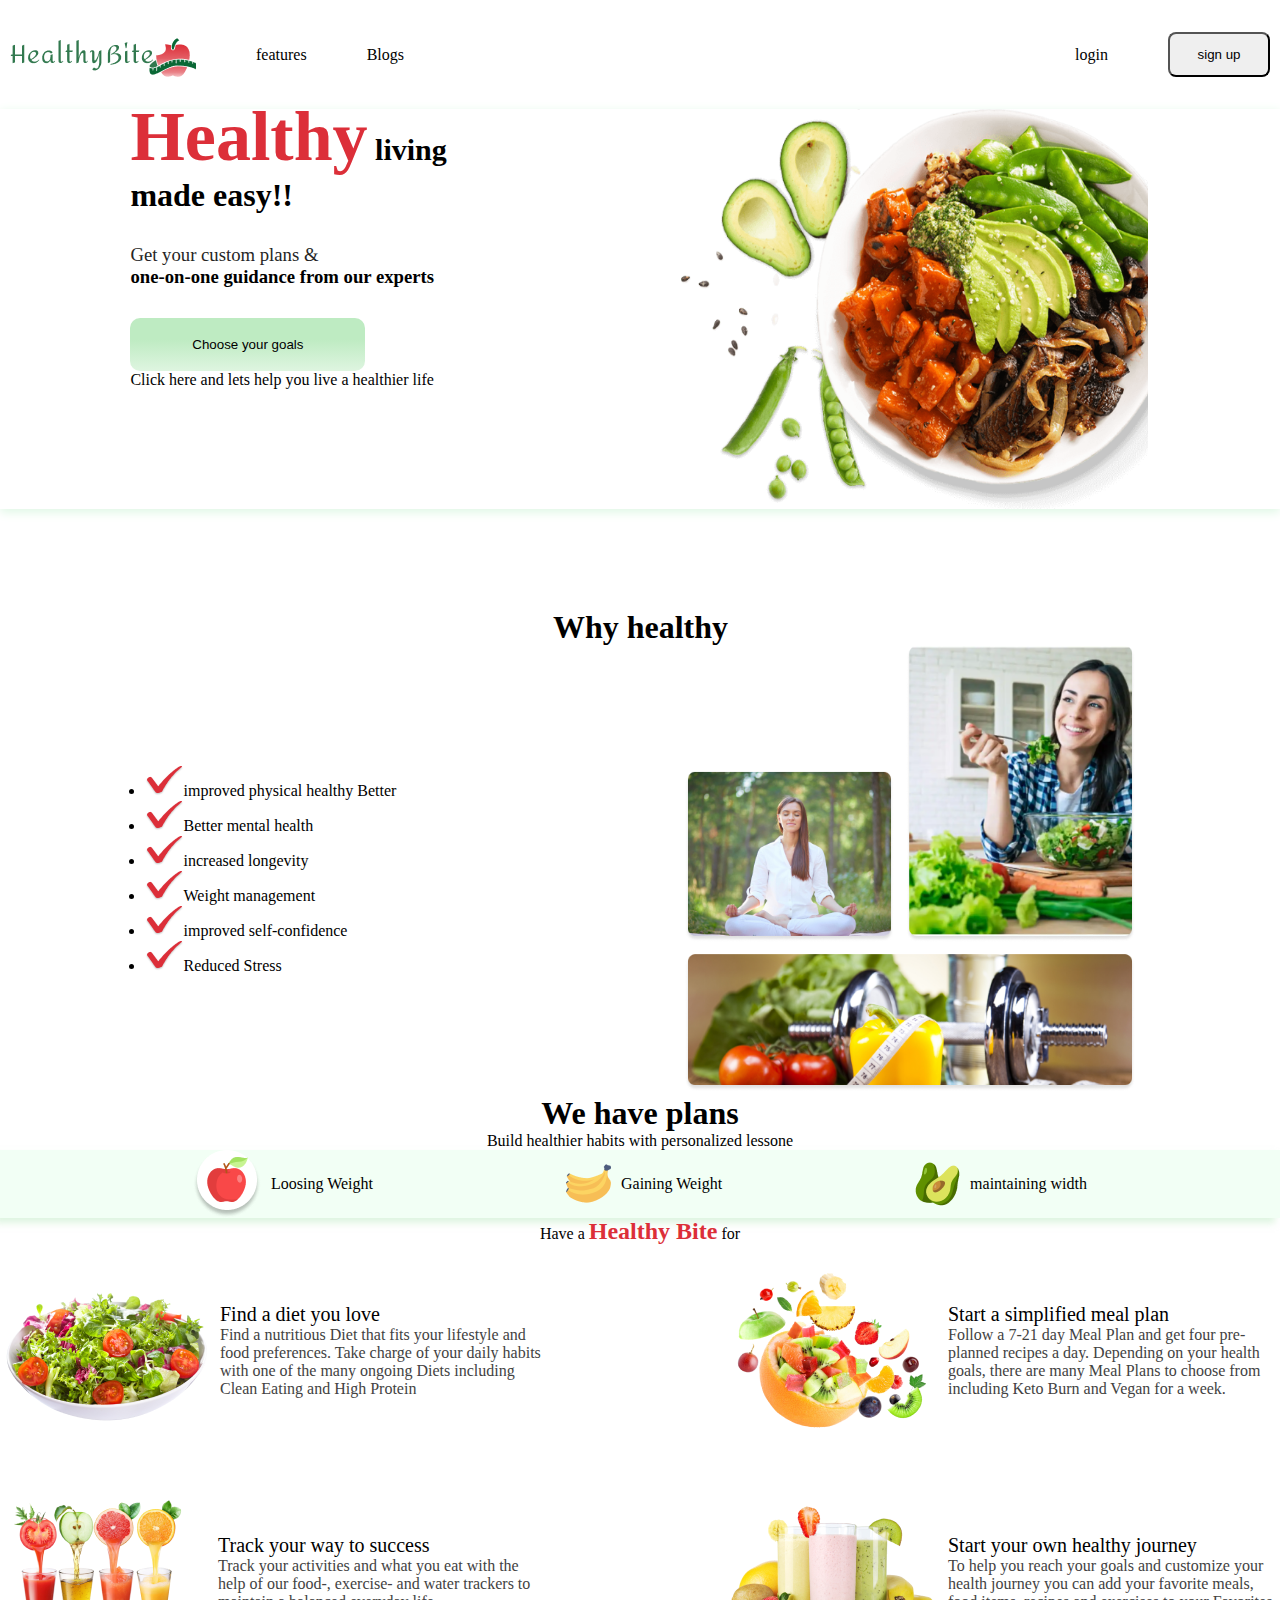
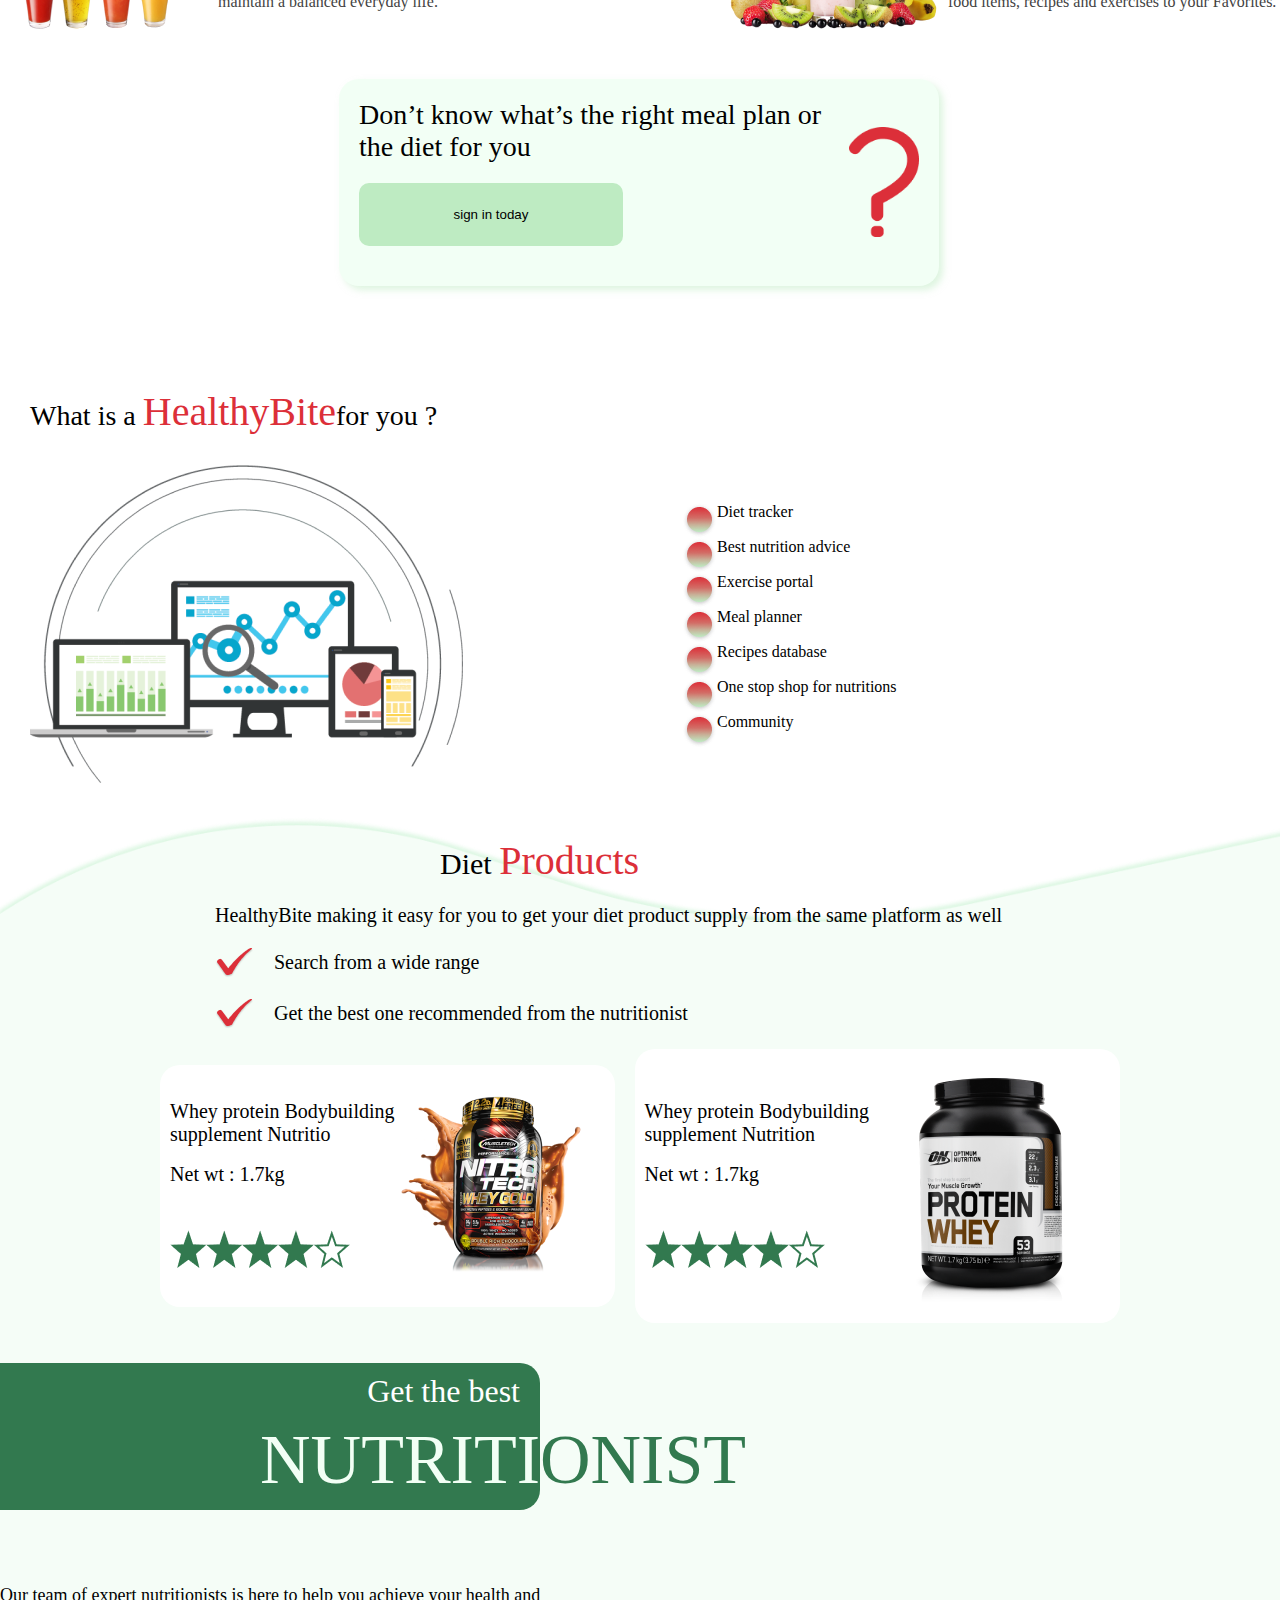
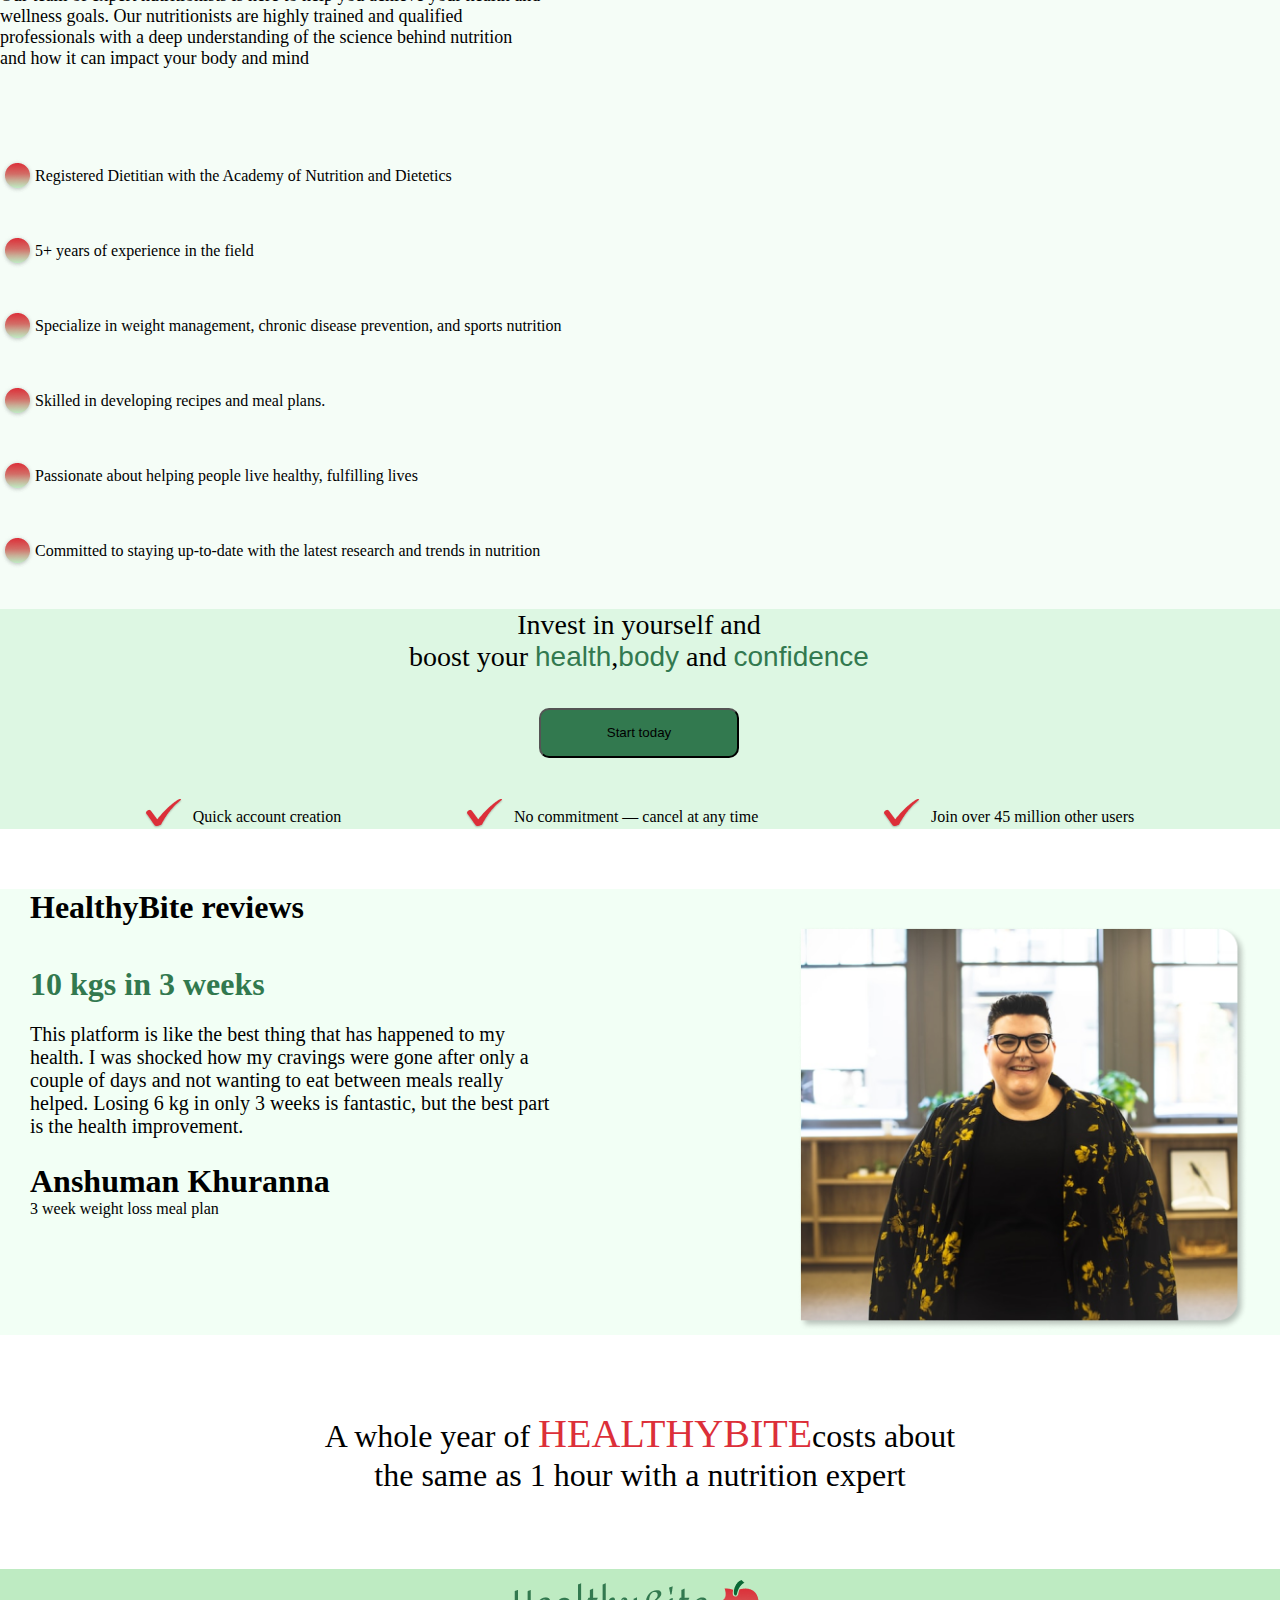
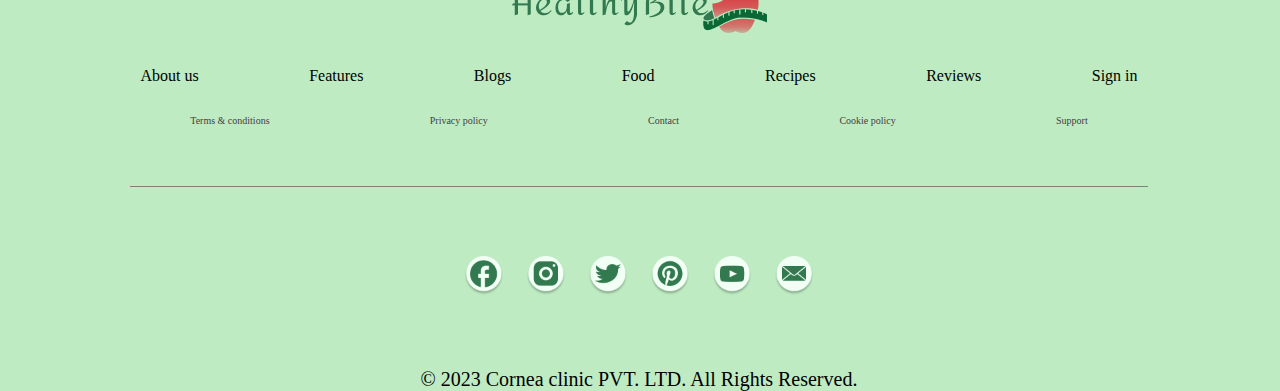
<file: index.html>
<!DOCTYPE html>
<html lang="en">
  <head>
    <meta charset="UTF-8" />
    <meta name="viewport" content="width=device-width, initial-scale=1.0" />
    <title>HealthyBite</title>
    <link rel="stylesheet" href="styles.css" />
  </head>
  <body>
    <header id="container">
      <div id="logo-div">
        <img src="Group 1 (1).png" alt="" />
        <p>features</p>
        <p>Blogs</p>
      </div>
      <div id="nav-div">
        <p>login</p>
        <button id="sign-up">sign up</button>
      </div>
    </header>

    <section id="hero">
      <div id="henesy">
        <p id="healthy">Healthy<span id="healthy2"> living</span></p>
        <h1 id="won">made easy!!</h1>
        <h3 id="won-2">Get your custom plans &</h3>

        <h3>one-on-one guidance from our experts</h3>

        <a href="./Healthy.html"
          ><button id="sign-in">Choose your goals</button></a
        >
        <p>Click here and lets help you live a healthier life</p>
      </div>
      <div id="profile-picture">
        <img id="profile-pic" src="pngwing 2.png" alt="" />
      </div>
    </section>
    <div id="layout">
      <h1>Why healthy</h1>
    </div>
    <div id="name">
      <div id="text">
        <div>
          <ul>
            <li>
              <img src="tttick.png" alt="" />improved physical healthy Better
            </li>
            <li><img src="tttick.png" alt="" />Better mental health</li>
            <li><img src="tttick.png" alt="" />increased longevity</li>
            <li><img src="tttick.png" alt="" />Weight management</li>
            <li><img src="tttick.png" alt="" />improved self-confidence</li>
            <li><img src="tttick.png" alt="" />Reduced Stress</li>
          </ul>
        </div>
        <div id="picture">
          <img src="pics.png" alt="" />
        </div>
      </div>
    </div>

    <div id="title">
      <h1>We have plans</h1>
      <p>Build healthier habits with personalized lessone</p>
    </div>
    <div id="net">
      <div id="Build">
        <ul id="rice">
          <li id=""><img src="icon1.png" alt="" />Loosing Weight</li>
          <li><img src="banana 1.png" alt="" />Gaining Weight</li>
          <li><img src="avocado 1.png" alt="" />maintaining width</li>
        </ul>
      </div>
    </div>
    <p id="Stress">Have a <span id="Bite"> Healthy Bite</span> for</p>
    <div id="easy">
      <div class="bites">
        <div id="fits">
          <img src="pngwing 7 (1).png" alt="" />
        </div>
        <div id="qwp">
          <p id="today">Find a diet you love</p>
          <p id="Better">
            Find a nutritious Diet that fits your lifestyle and food
            preferences. Take charge of your daily habits with one of the many
            ongoing Diets including Clean Eating and High Protein
          </p>
        </div>
      </div>
      <div class="bites">
        <div><img src="pngwing 7 (3).png" alt="" /></div>
        <div>
          <p id="Vegan">Start a simplified meal plan</p>
          <p id="Vegan-2">
            Follow a 7-21 day Meal Plan and get four pre-planned recipes a day.
            Depending on your health goals, there are many Meal Plans to choose
            from including Keto Burn and Vegan for a week.
          </p>
        </div>
      </div>
      <div class="bites">
        <div><img src="pngwing 7 (4).png" alt="" /></div>
        <div>
          <p id="ammet">Track your way to success</p>
          <p id="ammet-2">
            Track your activities and what you eat with the help of our food-,
            exercise- and water trackers to maintain a balanced everyday life.
          </p>
        </div>
      </div>
      <div class="bites">
        <div><img src="pngwing 7 (5).png" alt="" /></div>
        <div>
          <p id="vow">Start your own healthy journey</p>
          <p id="vow-2">
            To help you reach your goals and customize your health journey you
            can add your favorite meals, food items, recipes and exercises to
            your Favorites.
          </p>
        </div>
      </div>
    </div>
    <section id="nav-pat">
      <div id="ongoing">
        <div>
          <p id="Keto">
            Don’t know what’s the right meal plan or the diet for you
          </p>
          <button id="success">sign in today</button>
        </div>
        <div id="ongoing-image"><img src="ques mark.png" alt="" /></div>
      </div>
    </section>

    <section id="cway">
      <div id="balanced">
        <p id="Keto">What is a <span id="day">HealthyBite</span>for you ?</p>
      </div>
      <div id="all">
        <div>
          <img src="pngwing 9 (1).png" alt="" />
        </div>
        <div id="life">
          <div class="mix">
            <img src="Ellipse 4.png" alt="" />
            <p>Diet tracker</p>
          </div>
          <div class="mix">
            <img src="Ellipse 4.png" alt="" />
            <p>Best nutrition advice</p>
          </div>

          <div class="mix">
            <img src="Ellipse 4.png" alt="" />
            <p>Exercise portal</p>
          </div>

          <div class="mix">
            <img src="Ellipse 4.png" alt="" />
            <p>Meal planner</p>
          </div>

          <div class="mix">
            <img src="Ellipse 4.png" alt="" />
            <p>Recipes database</p>
          </div>

          <div class="mix">
            <img src="Ellipse 4.png" alt="" />
            <p>One stop shop for nutritions</p>
          </div>

          <div class="mix">
            <img src="Ellipse 4.png" alt="" />
            <p>Community</p>
          </div>
        </div>
      </div>
    </section>
    <section id="man">
      <div id="pre-planned1">
        <p id="trackers">Diet <span id="pre-planned2">Products</span></p>
      </div>
      <div id="journey">
        <p id="week">
          HealthyBite making it easy for you to get your diet product supply
          from the same platform as well
        </p>
        <div class="diet-tag">
          <img src="tttick.png" alt="" />
          <p id="meals">Search from a wide range</p>
        </div>
        <div class="diet-tag">
          <img src="tttick.png" alt="" />
          <p id="meals-2">Get the best one recommended from the nutritionist</p>
        </div>
      </div>

      <div id="see-all">
        <div id="management">
          <div id="features">
            <div id="simplified">
              <p id="nk1">
                Whey protein Bodybuilding<br />
                supplement Nutritio
              </p>
              <p id="nk2">Net wt : 1.7kg</p>

              <img src="stars (1).png" alt="" id="nav-pat" />
            </div>

            <img src="Rectangle 27 (2).png" alt="" />
          </div>
        </div>

        <div id="management">
          <div id="features">
            <div id="simplified">
              <p id="nk1">
                Whey protein Bodybuilding <br />
                supplement Nutrition
              </p>
              <p id="nk2">Net wt : 1.7kg</p>

              <img src="stars (1).png" alt="" id="nav-pat" />
            </div>

            <img src="Rectangle 27.png" alt="" />
          </div>
        </div>
      </div>
    </section>

    <section id="nutrition">
      <div id="net-obvp">
        <div id="Net-op1">
          <p id="Net-op2">Get the best</p>
          <p id="Net-op3">NUTRITI</p>
        </div>
        <span id="milk">ONIST</span>
      </div>

      <div id="fat-pdsh">
        <p id="sodium">
          Our team of expert nutritionists is here to help you achieve your
          health and <br />
          wellness goals. Our nutritionists are highly trained and qualified
          <br />
          professionals with a deep understanding of the science behind
          nutrition <br />
          and how it can impact your body and mind
        </p>
      </div>
      <ul>
        <li class="academy">
          <img src="Ellipse 4.png" alt="" />
          <p>
            Registered Dietitian with the Academy of Nutrition and Dietetics
          </p>
        </li>
        <li class="academy">
          <img src="Ellipse 4.png" alt="" />
          <p>5+ years of experience in the field</p>
        </li>
        <li class="academy">
          <img src="Ellipse 4.png" alt="" />
          <p>
            Specialize in weight management, chronic disease prevention, and
            sports nutrition
          </p>
        </li>
        <li class="academy">
          <img src="Ellipse 4.png" alt="" />
          <p>Skilled in developing recipes and meal plans.</p>
        </li>
        <li class="academy">
          <img src="Ellipse 4.png" alt="" />
          <p>Passionate about helping people live healthy, fulfilling lives</p>
        </li>
        <li class="academy">
          <img src="Ellipse 4.png" alt="" />
          <p>
            Committed to staying up-to-date with the latest research and trends
            in nutrition
          </p>
        </li>
      </ul>
    </section>
    <section id="charset-oope">
      <div id="customize">
        <p id="customize-2">
          Invest in yourself and <br />
          boost your <span class="cust-ize"> health</span>,<span
            class="cust-ize"
            >body</span
          >
          and <span class="cust-ize">confidence</span>
        </p>
      </div>
      <div id="super">
        <button id="supers">Start today</button>
      </div>
      <div id="lankaidi">
        <div id="quick">
          <img src="tttick.png" alt="" />
          <p id="quick2">Quick account creation</p>
        </div>
        <div id="quick">
          <img src="tttick.png" alt="" />
          <p id="quick2">No commitment — cancel at any time</p>
        </div>
        <div id="quick">
          <img src="tttick.png" alt="" />
          <p id="quick2">Join over 45 million other users</p>
        </div>
      </div>
    </section>

    <section id="Bodybuilding">
      <div>
        <h1 id="paris">HealthyBite reviews</h1>
      </div>

      <div id="tems">
        <div>
          <h5 id="club"><span id="club-2">10 kgs in 3 weeks</span></h5>
          <p id="cancel-oytyur">
            This platform is like the best thing that has happened to my
            <br />health. I was shocked how my cravings were gone after only a
            <br />couple of days and not wanting to eat between meals really
            <br />
            helped. Losing 6 kg in only 3 weeks is fantastic, but the best part
            <br />
            is the health improvement.
          </p>
          <h1 id="weeks">Anshuman Khuranna</h1>
          <p>3 week weight loss meal plan</p>
        </div>
        <div>
          <img id="fat-man" src="Rectangle 17.png" alt="" />
        </div>
      </div>
    </section>
    <div id="ONly">
      <p id="only-2">
        A whole year of <span id="only-3">HEALTHYBITE</span>costs about <br />
        the same as 1 hour with a nutrition expert
      </p>
    </div>
    <section id="section2">
      <div id="mark-opj-1">
        <img src="Group 1 (3).png" alt="" id="mark-opj" />
      </div>
      <div id="navy">
        <ul>
          About us
        </ul>
        <ul>
          Features
        </ul>
        <ul>
          Blogs
        </ul>
        <ul>
          Food
        </ul>
        <ul>
          Recipes
        </ul>
        <ul>
          Reviews
        </ul>
        <ul>
          Sign in
        </ul>
      </div>

      <div id="bureey">
        <ul>
          Terms & conditions
        </ul>
        <ul>
          Privacy policy
        </ul>
        <ul>
          Contact
        </ul>
        <ul>
          Cookie policy
        </ul>
        <ul>
          Support
        </ul>
      </div>
      <div id="line"></div>
      <div id="social">
        <img src="social media.png" alt="" id="Specialize" />
      </div>
      <div id="clinic">
        <p id="clinic-2">© 2023 Cornea clinic PVT. LTD. All Rights Reserved.</p>
      </div>
    </section>
  </body>
</html>
</file>
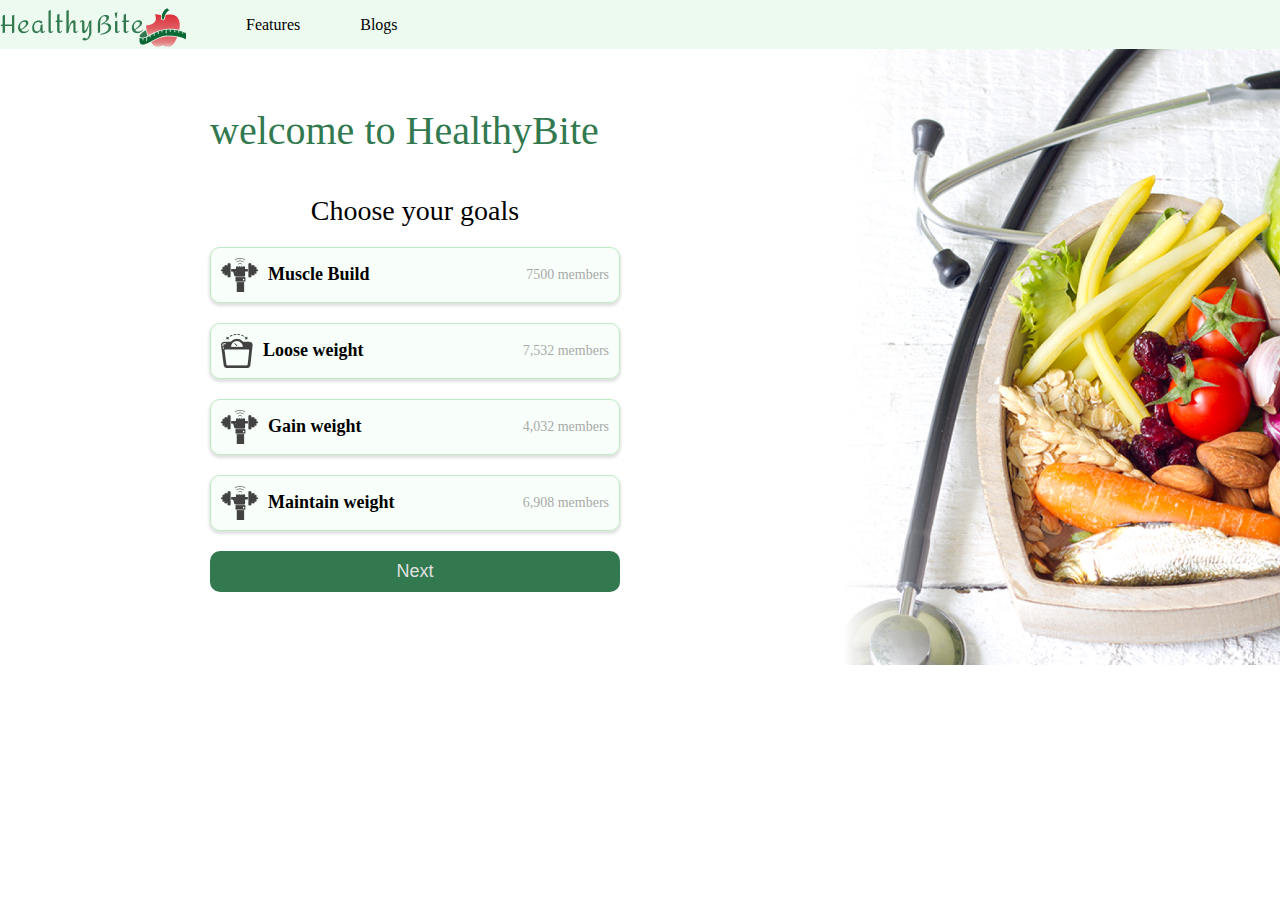
<file: Healthy.html>
<!DOCTYPE html>
<html lang="en">
  <head>
    <meta charset="UTF-8" />
    <meta name="viewport" content="width=device-width, initial-scale=1.0" />
    <title>Choose your goals</title>
    <link rel="stylesheet" href="healthy.css" />
  </head>
  <body>
    <div id="background-image">
      <img src="Group 1 (1).png" alt="" />
      
        <ul>
          Features
        </ul>
        <ul>
          Blogs
        </ul>
    </div>
    
    <div id="health-container">
        <div id="daily-drop">
            <p id="deep">
                welcome to HealthyBite 
                <p id="gone">Choose your goals</p>
            </p>
            <div id="bone">
              <div class="health-goal">
                <input type="radio" name="health-goal" value="muscle-build" id="muscle-build" hidden>
                <label class="goal-div" for="muscle-build">
                  <div class="content">
                    <img src="Group (1).png"/>
                    <a href="muscle.html" class="a"> <p>Muscle Build</p></a>
                  </div>
                  <span>7500 members</span>
                </label>
              </div>

                <div class="health-goal">
                  <input type="radio" name="health-goal" value="loose-weight" id="loose-weight" hidden>
                  <label class="goal-div" for="loose-weight">
                    <div class="content">
                      <img src="maintain weight icon.png"/>
                      <a href="https://www.healthline.com" class="a"> <p>Loose weight</p></a>
                    </div>
                    <span>7,532 members</span>
                  </label>
                </div>
                
                <div class="health-goal">
                  <input type="radio" name="health-goal" value="gain-weight" id="gain-weight" hidden>
                  <label class="goal-div" for="gain-weight">
                    <div class="content">
                      <img src="Group (1).png"/>
                       <a href="https://www.eatingwell.com" class="a"><p> Gain weight</p> </a>
                    </div>
                    <span>4,032 members</span>
                  </label>
                </div>
                  
                <div class="health-goal">
                  <input type="radio" name="health-goal" value="maintain-weight" id="maintain-weight" hidden>
                  <label class="goal-div" for="maintain-weight">
                    <div class="content">
                      <img src="Group (1).png"/>
                      <a href="https://www.medicalnewstoday.com " class="a"><p>Maintain weight</p></a>
                    </div>
                    <span>6,908 members</span>
                  </label>
                </div>
              </div>
                    
                
              <button id="next">Next</button>
        </div>

        <div id="health-image">
          <img src="Rectangle 33.png"/>
        </div>
    </div>
          
  </body>
</html>
</file>
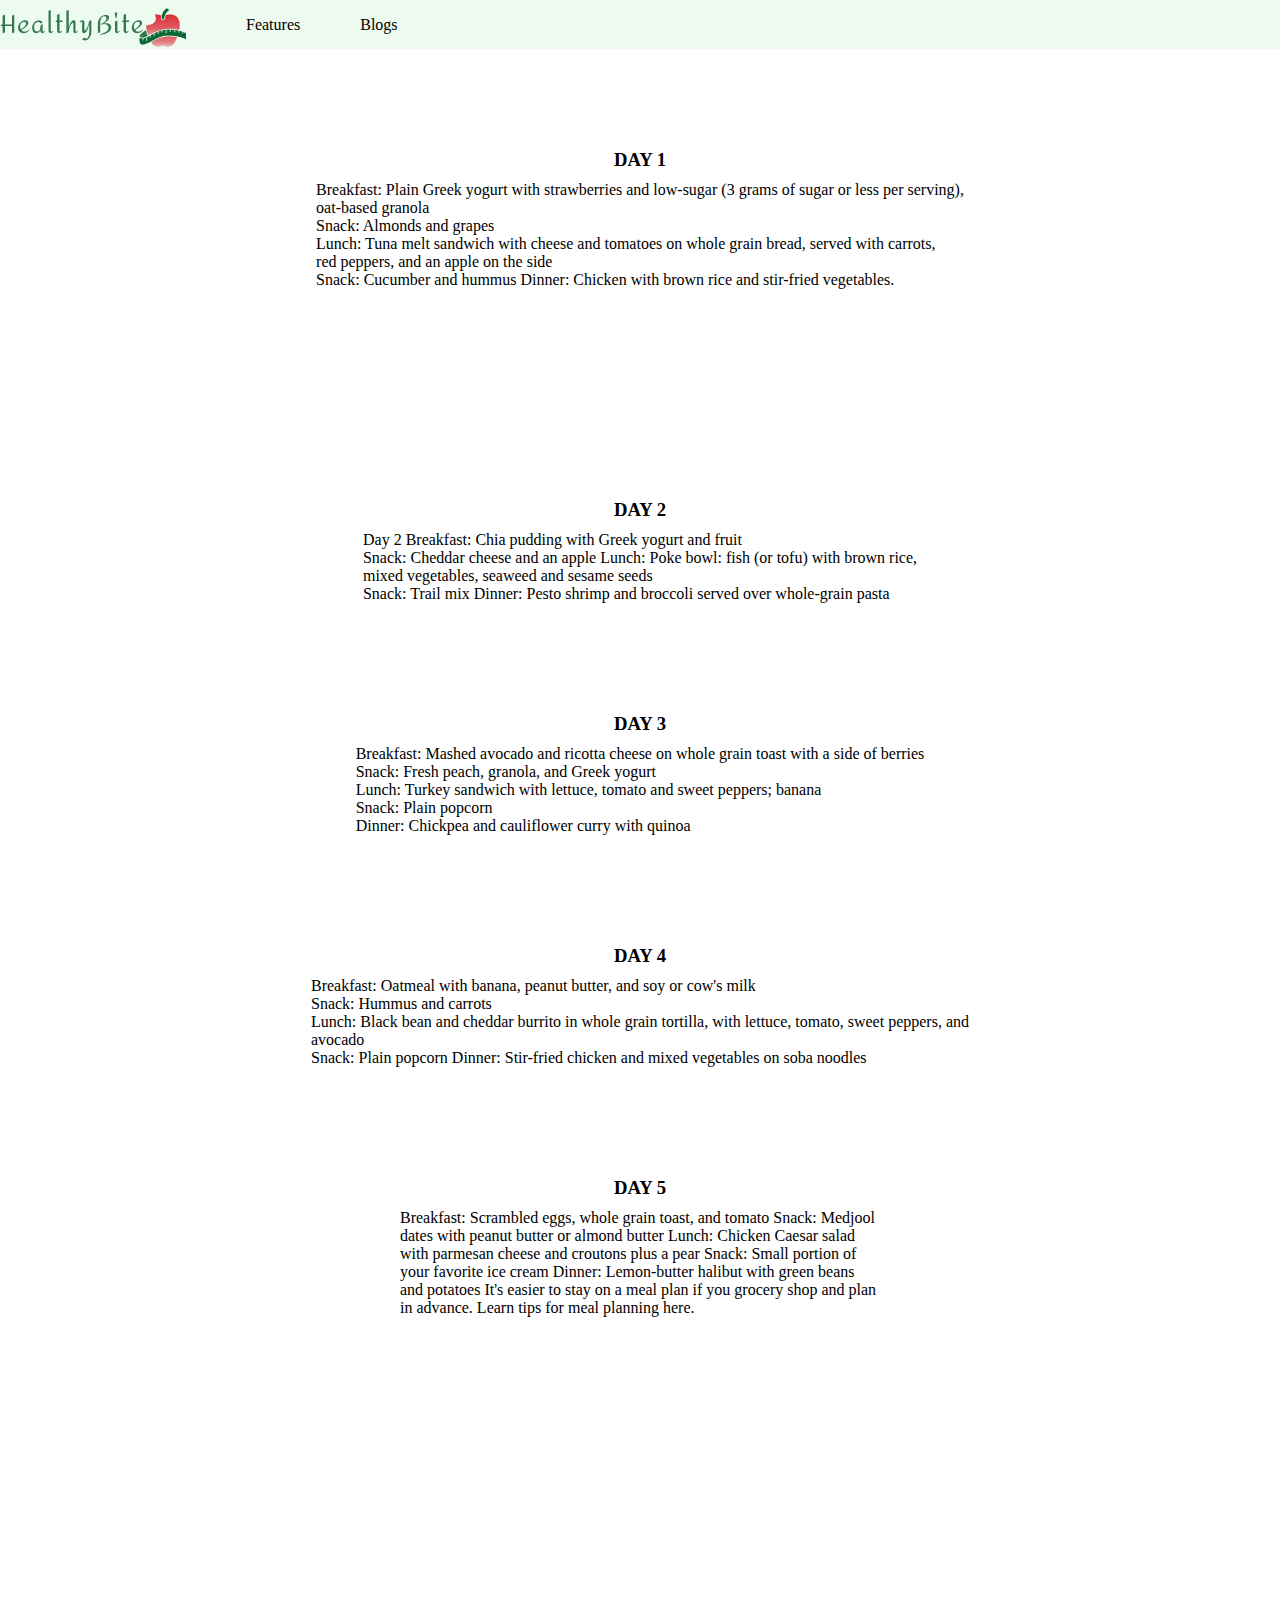
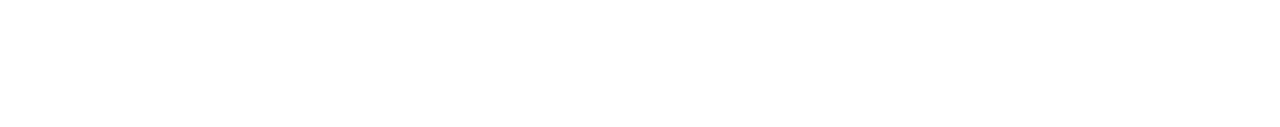
<file: muscle.html>
<!DOCTYPE html>
<html lang="en">
<head>
    <meta charset="UTF-8">
    <meta name="viewport" content="width=device-width, initial-scale=1.0">
    <title>Document</title>
    <link rel="stylesheet" href="styles.css">
</head>
<body>
    <div id="background-image">
        <img src="Group 1 (1).png" alt="" />
        
          <ul>
            Features
          </ul>
          <ul>
            Blogs
          </ul>
      </div>
      <div id="div-pop">
        <h3 id="DAY-1">
            DAY 1
        </h3>

            <p class="li-tag">
                Breakfast: Plain Greek yogurt with strawberries and low-sugar (3 grams of sugar or less per serving), <br> oat-based granola <br> 
             Snack: Almonds and grapes <br>
Lunch: Tuna melt sandwich with cheese and tomatoes on whole grain bread, served with carrots,<br> red peppers, and an apple on the side <br>
Snack: Cucumber and hummus
Dinner: Chicken with brown rice and stir-fried vegetables.

            </p>

      </div>
      <div id="div-pop">
        <h3 id="DAY-1">
            DAY 2
        </h3>
        <P class="li-tag">
            Day 2
            Breakfast: Chia pudding with Greek yogurt and fruit <br>
            Snack: Cheddar cheese and an apple
            Lunch: Poke bowl: fish (or tofu) with brown rice,<br> mixed vegetables, seaweed and sesame seeds <br>
            Snack: Trail mix 
            Dinner: Pesto shrimp and broccoli served over whole-grain pasta
            
        </P>
        <div id="div-pop">
            <h3 id="DAY-1">
                DAY 3
            </h3>
            <p class="li-tag">
                Breakfast: Mashed avocado and ricotta cheese on whole grain toast with a side of berries <br>
                Snack: Fresh peach, granola, and Greek yogurt
                <br>
                Lunch: Turkey sandwich with lettuce, tomato and sweet peppers; banana
                <br>
                Snack: Plain popcorn
                <br>
                Dinner: Chickpea and cauliflower curry with quinoa
                
            </p>
            <div id="div-pop">
                <h3 id="DAY-1">
                    DAY 4
                </h3>
                <p class="li-tag">
                    Breakfast: Oatmeal with banana, peanut butter, and soy or cow's milk <br>
                 Snack: Hummus and carrots	<br>
               Lunch: Black bean and cheddar burrito in whole grain tortilla, with lettuce, tomato, sweet peppers, and <br> avocado <br>
              Snack: Plain popcorn
              Dinner: Stir-fried chicken and mixed vegetables on soba noodles

                </p>
                <div id="div-pop">
                    <h3 id="DAY-1">
                        DAY 5
                    </h3>
                    <p class="li-tag">
                        Breakfast: Scrambled eggs, whole grain toast, and tomato
Snack: Medjool dates with peanut butter or almond butter
Lunch: Chicken Caesar salad with parmesan cheese and croutons plus a pear
Snack: Small portion of your favorite ice cream
Dinner: Lemon-butter halibut with green beans and potatoes
It's easier to stay on a meal plan if you grocery shop and plan in advance. Learn tips for meal planning here.

                    </p>

</body>
</html>
</file>
<file: styles.css>
* {
  margin: 0;
  padding: 0;
  box-sizing: border-box;
}
#logo-div {
  display: flex;
  list-style-type: none;
  column-gap: 60px;
  align-items: center;
}
#nav-div {
  display: flex;
  column-gap: 60px;
  align-items: center;
}

#container {
  display: flex;
  justify-content: space-between;
  padding: 10px;
  margin: 20px auto;
}

#sign-up {
  width: 102px;
  height: 45px;
  border-radius: 8px;
}

#healthy {
  color: #dc2f39;
  font-family: Open Sans;
  font-size: 70px;
  font-weight: 700;
  line-height: 55px;
  text-align: left;
  width: Hug (235px) px;
  height: Hug (77px) px;
  gap: 5px;
  opacity: 0px;
}
#healthy2 {
  color: black;
  font-size: 30px;
  font-weight: 700;
  text-align: left;
}

#won-2 {
  color: #252525;
  font-family: Open Sans;
  display: flex;
  justify-content: space-between;
  text-align: left;
  font-weight: 400;
  border-radius: 97px;
  margin-top: 30px;
}

#sign-in {
  background: linear-gradient(
    180deg,
    #beebc2 40.02%,
    rgba(190, 235, 194, 0.5) 100%
  );
  width: 235px;
  height: 53px;
  border: none;
  border-radius: 10px;
  margin-top: 30px;
}

#profile-pic {
  display: flex;
  justify-content: space-evenly;
  width: 500px;
  height: 400px;
  align-items: end;
  gap: 7px;
}
#henesy {
  /* display: flex;
  justify-content: space-between;
  align-items: start; */
}
#hero {
  display: flex;
  justify-content: space-around;
  box-shadow: 0px 3px 10px 0px #ddf7e3;
}
header {
  padding: 0 30px 0 30px;
}
section {
  padding: 0 32px 0 30px;
}

#layout {
  color: black;
  text-align: center;
  margin-left: 1px;
  padding-top: 100px;
}
#text {
  display: flex;
  color: black;
  justify-content: space-around;
  border: 5px;
  align-items: center;
  width: 100%;
}

#name {
  display: flex;
  justify-content: space-around;
  border: 5px;
  align-items: center;
}
#picture {
  max-width: 450px;
  width: 100%;
}

#picture img {
  width: 100%;
  height: 100%;
  object-fit: contain;
}

#line {
  align-items: end;
}
#title {
  text-align: center;
}
#rice {
  display: flex;
  justify-content: space-evenly;
  align-items: center;
  color: #000000;
  list-style: none;
  box-shadow: -5px 5px 7px 0px #beebc280;
  background: #f2fff5;
}
#rice li {
  display: inline-flex;
  align-items: center;
  gap: 10px;
}
#Loosing {
  align-items: center;
}
#Bite {
  color: #dc2f39;
  size: 100px;
  font-size: x-large;
  font-weight: bolder;
}

#Stress {
  text-align: center;
  size: 24px;
}

#easy {
  display: flex;
  flex-wrap: wrap;
  align-items: start;
  justify-content: space-between;
  gap: 10px;
}

#today {
  font-size: 20px;
  color: #000000;
}
#Better {
  color: #424242;
}
#Vegan {
  font-size: 20px;
  color: #000000;
}
#Vegan-2 {
  color: #424242;
}
#ammet {
  font-size: 20px;
  color: #000000;
}
#ammet-2 {
  color: #424242;
}
#vow {
  font-size: 20px;
  color: #000000;
}
#vow-2 {
  color: #424242;
}

.bites {
  display: flex;
  justify-content: center;
  align-items: center;
  column-gap: 10px;
  width: 550px;
}

#fits,
.bites > img {
  width: 208px;
}

#cup {
  display: flex;
  justify-content: center;
  align-items: center;
  column-gap: 10px;
}

#qwp {
  width: 328px;
}

#nav-pat {
  justify-content: center;
  margin: auto;
}
#ongoing {
  display: flex;
  background-color: #f2fff5;
  align-items: center;
  justify-content: center;
  gap: 20px;
  box-shadow: 4px 4px 7px 0px #beebc280;
  border-radius: 20px;
  max-width: 600px;
  width: 100%;
  margin: auto;
  padding: 20px;
}

#Keto {
  color: #000000;
  font-size: 28px;
}

#success {
  background-color: #beebc2;
  padding: 20px;
  width: 264px;
  height: 63px;
  margin: 20px 0;
  border-radius: 10px;
  border: none;
}
#ongoing-image {
  height: 150px;
}
#ongoing-image img {
  width: 100%;
  height: 100%;
  object-fit: contain;
}

#cway {
  column-gap: 101px;
}
#balanced {
  display: flex;
  margin-top: 102px;
  gap: 101px;
  column-gap: 101px;
}
#day {
  color: #dc2f39;
  font-size: 40px;
}
#Keto {
  color: #000000;
}
#life {
  flex-direction: column;
  border: 5px;
  align-items: center;
  width: 100%;
  border: none;
}

.mix {
  display: flex;
}

#all {
  display: flex;
  gap: 219px;
  justify-content: space-between;
  align-items: center;
  width: 100%;
  margin: 30px auto;
}

#pre-planned1 {
  display: flex;
  justify-content: center;
}

#pre-planned2 {
  color: #dc2f39;
  font-size: 40px;
}
#trackers {
  color: #000000;
  font-size: 30px;
  width: 400px;
}
#week {
  font-size: 20px;
  color: #000000;
}

#journey {
  margin: 20px auto;
  max-width: 850px;
  width: 100%;
}
.diet-tag {
  display: flex;
  align-items: center;
  gap: 20px;
  margin: 20px 0;
}
#meals {
  color: #000000;
  font-size: 20px;
}
#meals-2 {
  color: #000000;
  font-size: 20px;
}

#nk1 {
  color: #000000;
  font-size: 20px;
  margin-bottom: 17.16px;
}

#nk2 {
  color: #000000;
  font-size: 20px;
  margin-bottom: 43.5px;
}

#features {
  display: flex;
  justify-content: center;
  align-items: center;
}
#management {
  display: flex;
  justify-content: space-evenly;
  background-color: white;
  padding: 10px;
  border-radius: 20px;
}

#Net-op1 {
  display: flex;
  flex-direction: column;
  text-align: right;
  background: #32794f;
  width: 540px;
  gap: 10px;
  padding: 10px 0;
  border-radius: 0px 20px 20px 0px;
  opacity: 0px;
}

#Net-op2 {
  color: #ffffff;
  font-size: 32px;
  padding: 0 20px;
}
#Net-op3 {
  text-align: right;
  font-size: 70px;
  color: #f2fff5;
}

#milk {
  color: #32794f;
  padding: 10px 0;
  width: 514px;
  font-size: 70px;
}

#crumbl {
  display: flex;
}

#sodium {
  font-size: 18px;
  margin-bottom: 50px;
}
#fat-pdsh {
  margin-top: 55px;
  padding: 20px 0;
}
.academy {
  display: flex;
  align-items: center;
  padding: 20px 0;
}
#img-30 {
  display: flex;
  justify-content: space-between;
}

#net-obvp {
  display: flex;
  align-items: end;
}
#man {
  width: 100%;
  padding: 20px;
  background-image: url("Rectangle\ 24.png");
  background-size: cover;
}
#see-all {
  display: flex;
  gap: 20px;
  align-items: center;
  justify-content: center;
}
#nutrition {
  background-color: #f5fdf7;
  padding: 20px 0;
}
#comma {
  font-family: "Courier New", Courier, monospace;
}
#customize {
  display: flex;
  justify-content: center;
}

#customize-2 {
  color: #000000;
  font-size: 28px;
  text-align: center;
}
.cust-ize {
  color: #32794f;
  font-family: arial;
}

#super {
  display: flex;
  justify-content: center;
}
#supers {
  margin-top: 35px;
  border-radius: 10px;
  width: 200px;
  height: 50px;
  background-color: #32794f;
}
#lankaidi {
  display: flex;
  justify-content: space-evenly;
  align-items: center;
  gap: 10px;
  margin-top: 40px;
}
#quick {
  display: flex;
}
#quick2 {
  padding-top: 10px;
  margin-left: 10px;
}
#paris {
  color: #000000;
  font-size: 32px;
  right: 50px;
  margin-top: 60px;
  text-align: left;
}
#club {
  font-size: 32px;
  margin-top: 40px;
}

#club-2 {
  color: #32794f;
}
#rems {
  display: flex;
}
#fat-man {
  width: 450px;
  height: 405px;
}
#charset-oope {
  background-color: #ddf7e3;
}
#tems {
  display: flex;
  justify-content: space-between;
}
#cancel-oytyur {
  font-size: 20px;
  margin-top: 20px;
}

#weeks {
  margin-top: 25px;
}

#Bodybuilding {
  background: #f2fff5;
}

#ONly {
  margin-top: 75px;
  text-align: center;
  display: flex;
  justify-content: center;
}

#only-2 {
  font-size: 32px;
  color: #000000;
}

#only-3 {
  color: #dc2f39;
  font-size: 40px;
}

#mark-opj-1 {
  display: flex;
  justify-content: center;
}

#mark-opj {
  justify-content: center;
}
#navy {
  display: flex;
  justify-content: space-evenly;
  margin-top: 30px;
  margin-bottom: 30px;
}
#bureey {
  display: flex;
  justify-content: space-evenly;
  color: #424242;
  font-size: x-small;
}
#section2 {
  margin-top: 75px;
  background-color: #beebc2;
}
#Specialize {
  height: 40px;
}
#social {
  display: flex;
  justify-content: center;
  margin-top: 69px;
}
#clinic {
  display: flex;
  justify-content: center;
  margin-top: 72.38px;
}
#clinic-2 {
  color: #000000;
  font-size: 20px;
}
#line {
  border-bottom: 1px solid gray;
  padding-top: 60px;
  margin-left: 100px;
  margin-right: 100px;
}

#daily-drdp {
  margin-top: 43px;
  text-align: center;
}
#background-image {
  background-image: url("Rectangle 21 (10).png");
  display: flex;
  list-style-type: none;
  column-gap: 60px;
  align-items: center;
}
#DAY-1 {
  display: flex;
  justify-content: center;
}
#div-pop {
  padding: 100px;
  
}
.li-tag {
  display: flex;
  margin-top: 10px;
  justify-content: center;
  align-items: center;
  margin-bottom: 10px;
}
#bitesewr {
  padding: 20px;
}
</file>
<file: healthy.css>
* {
  margin: 0;
  padding: 0;
  box-sizing: border-box;
}

#daily-drop {
  max-width: 450px;
  width: 100%;
  padding: 20px;
  margin: auto;
}

#bone {
  width: 100%;
  margin: auto;
}

.health-goal {
  position: relative;
  margin: 20px auto;
}

.health-goal input:checked ~ .goal-div {
  border-color: teal;
}

.goal-div {
  display: flex;
  align-items: center;
  justify-content: space-between;
  gap: 20px;
  padding: 10px;
  background-color: #f2fff580;
  border: 1px solid #beebc2;
  border-radius: 10px;
  box-shadow: 0 2px 3px 1px #e0e0e0;
  cursor: pointer;
}

.goal-div .content {
  display: flex;
  align-items: center;
  gap: 10px;
}

.goal-div p {
  font-size: 18px;
  font-weight: 600;
}

.goal-div span {
  font-size: 14px;
  color: #a9a9a9;
}

.goal-div .image-container {
  display: inline-block;
  background-color: teal;
}

#next {
  display: block;
  width: 100%;
  padding: 10px 20px;
  margin: 20px auto;
  text-align: center;
  font-size: 18px;
  font-weight: 500;
  color: #e0e0e0;
  background: #32794f;
  border-radius: 10px;
  border: none;
}
#health-container {
  display: flex;
  justify-content: space-between;
}
#health-image {
  max-width: 450px;
  height: 100%;
}
#health-image img {
  width: 100%;
  height: 100%;
  object-fit: contain;
}

#background-image {
  background-image: url("Rectangle 21 (10).png");
  display: flex;
  list-style-type: none;
  column-gap: 60px;
  align-items: center;
}

#deep {
  font-size: 40px;
  color: #32794f;
}
#gone {
  color: #000000;
  display: flex;
  justify-content: center;
  font-size: 28px;
  margin-top: 30px;
  margin-top: 41px;
  
}
.a{
    color: #000;
    text-decoration: none;
}
</file>
